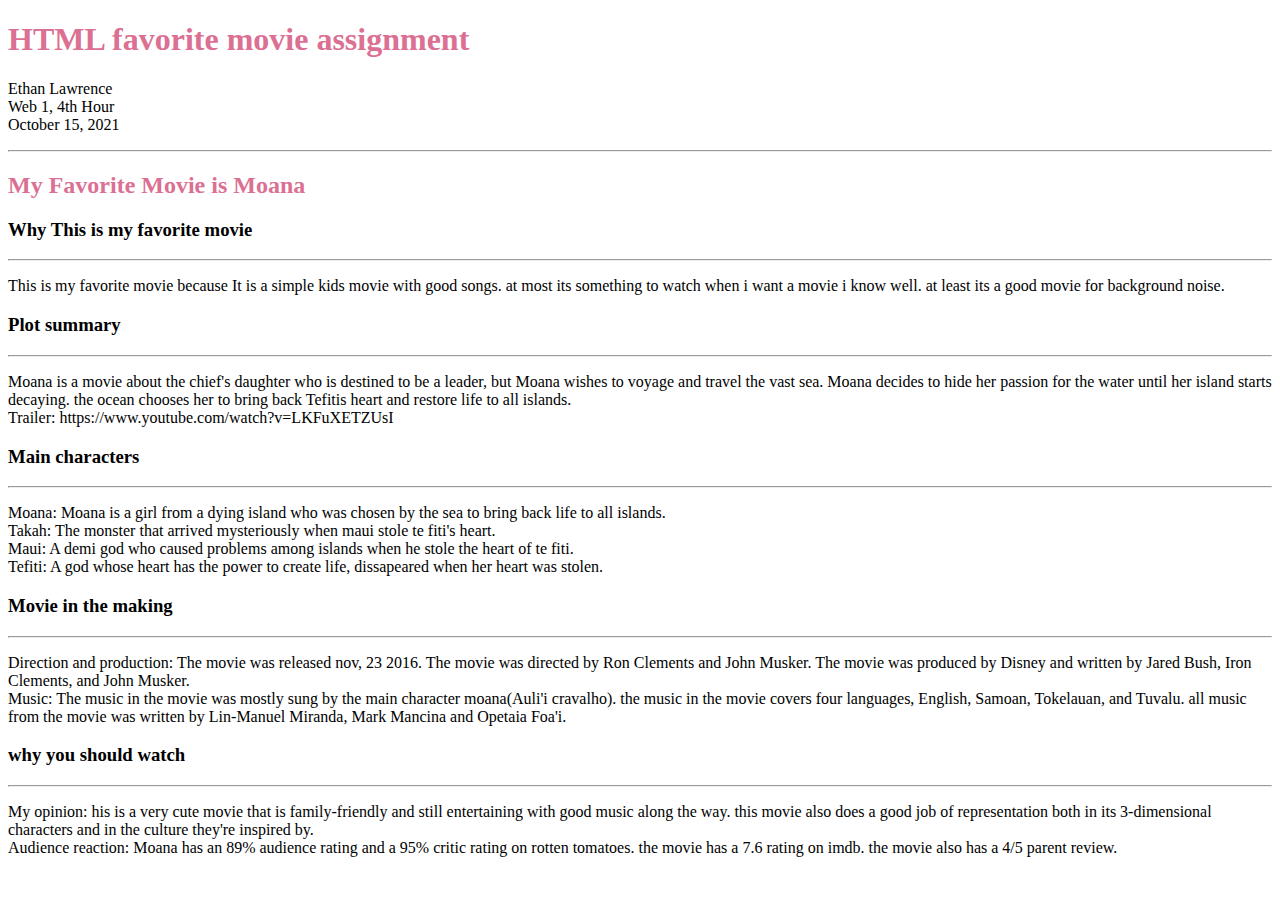
<file: Favoritemoviehtml.html>
<!doctype html>
<html>
  <head>
    <title>HTML Favorite Movie</title>
  </head>
  <body>
    <h1 style="color:PaleVioletRed;">HTML favorite movie assignment</h1>
    <p>Ethan Lawrence <br>
    Web 1, 4th Hour <br>
    October 15, 2021
    </p>
    <hr>
    <h2 style="color:PaleVioletRed;">My Favorite Movie is Moana</h2>
    
    <h3>Why This is my favorite movie</h3>
    <hr>
    <p>
      This is my favorite movie because It is a simple kids movie with good songs. at most its something to watch when i want a movie i know well. at least its a good movie for background noise.</p>
      
    <h3> Plot summary</h3>
    <hr>
    <p>Moana is a movie about the chief's daughter who is destined to be a leader, but Moana wishes to voyage and travel the vast sea. Moana decides to hide her passion for the water until her island starts decaying. the ocean chooses her to bring back Tefitis heart and restore life to all islands. <br>
    Trailer: https://www.youtube.com/watch?v=LKFuXETZUsI</p>
    
     <h3>Main characters</h3>
    <hr>
    <p>Moana: Moana is a girl from a dying island who was chosen by the sea to bring back life to all islands. <br>
    Takah: The monster that arrived mysteriously when maui stole te fiti's heart. <br>
    Maui: A demi god who caused problems among islands when he stole the heart of te fiti.<br>
    Tefiti: A god whose heart has the power to create life, dissapeared when her heart was stolen. </p>
    
    <h3> Movie in the making</h3>
    <hr>
    <p> Direction and production: The movie was released nov, 23 2016. The movie was directed by Ron Clements and John Musker. The movie was produced by Disney and written by Jared Bush, Iron Clements, and John Musker. <br>
    Music: The music in the movie was mostly sung by the main character moana(Auli'i cravalho). the music in the movie covers four languages,  English, Samoan, Tokelauan, and Tuvalu. all music from the movie was written by  Lin-Manuel Miranda, Mark Mancina and Opetaia Foa'i.</p>
    
    <h3> why you should watch</h3>
    <hr>
    <p>My opinion: his is a very cute movie that is family-friendly and still entertaining with good music along the way. this movie also does a good job of representation both in its 3-dimensional characters and in the culture they're inspired by. <br>
    Audience reaction: Moana has an 89% audience rating and a 95% critic rating on rotten tomatoes. the movie has a 7.6 rating on imdb. the movie also has a 4/5 parent review.</p>
    
    
    
    
  </body>
  
</html>
</file>
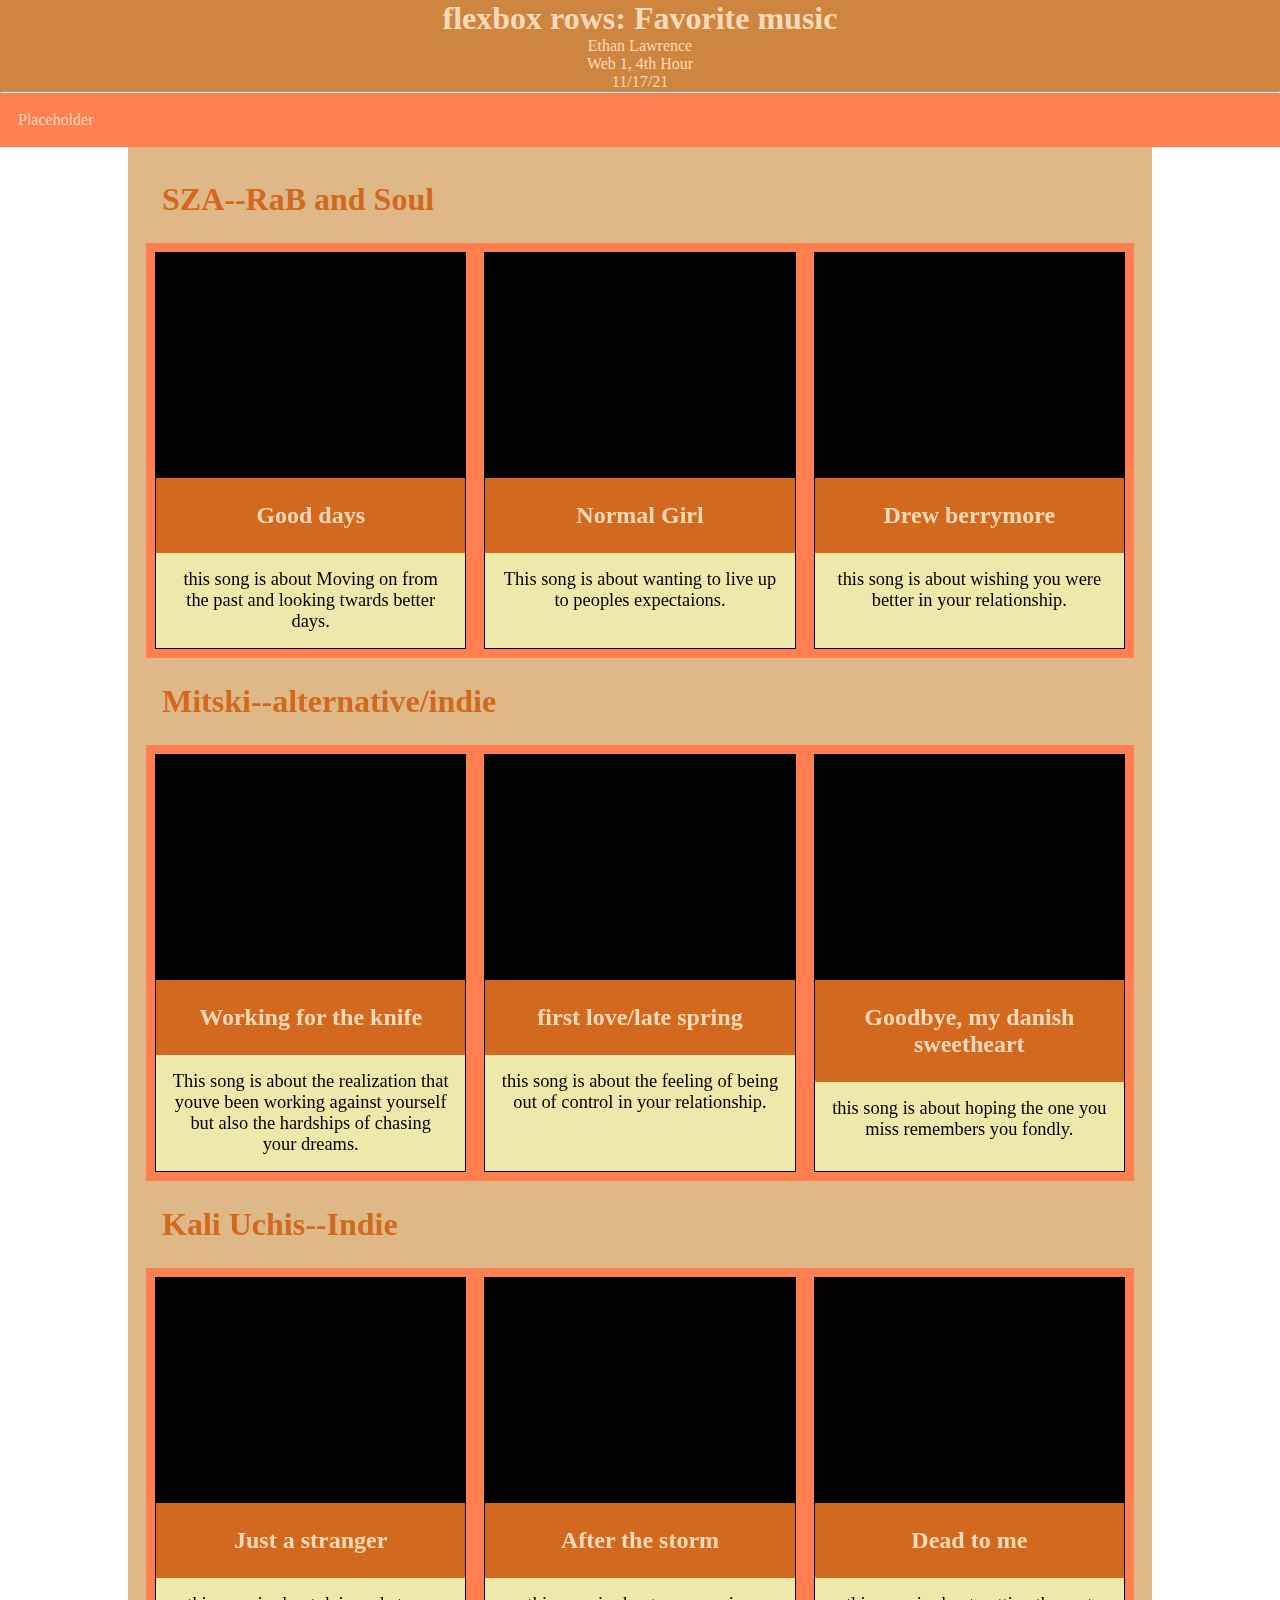
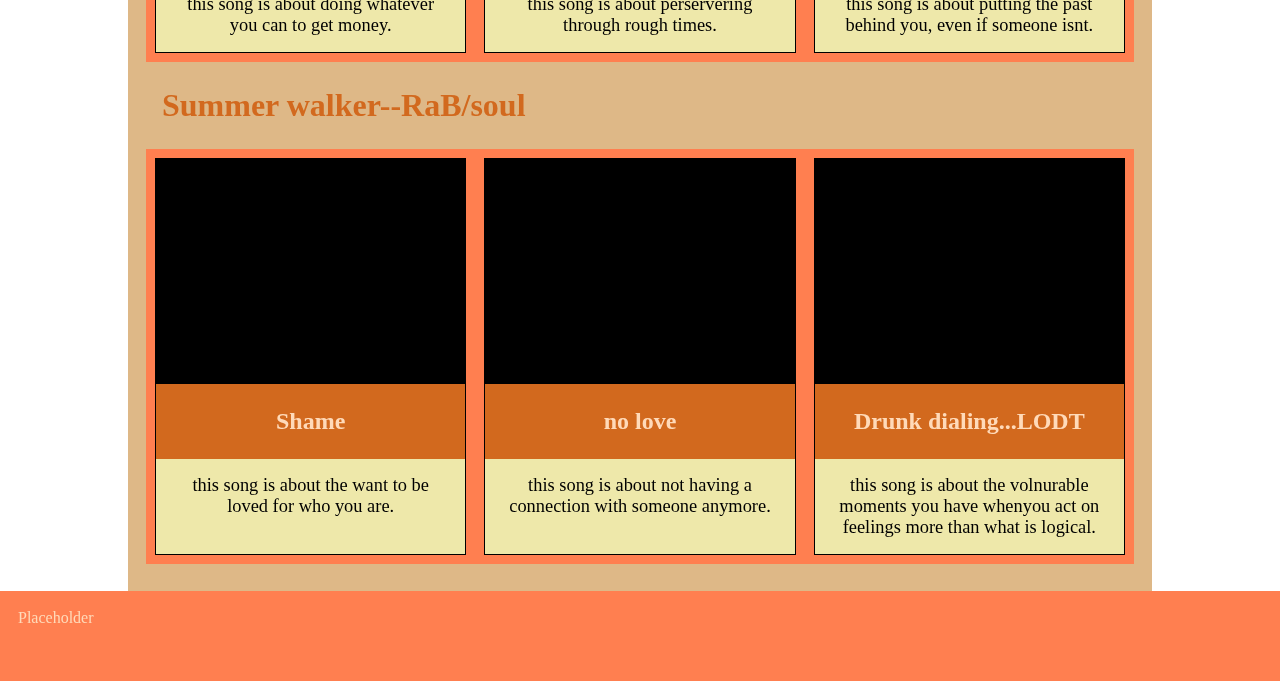
<file: flexfavoritemusic.html>
<!doctype html>
<html>
    <head>
        <style>
            * {
               margin: 0;
               padding:0;
               box-sizing:border-box;
            }
            header {
                text-align:center;
                background:peru;
                color:peachpuff;
            }
            nav {
                background:coral;
                color:peachpuff;
                padding:2vh;
            }
            footer {
                background:coral;
                color:peachpuff;
                padding:2vh;
                height:10vh;
            }
            .container {
                min-height:70vh;
                background:burlywood;
                color:black;
                padding:2vh;
                width:80%;
                margin:auto;
            }
            .flex-container {
              display:flex;
              flex-direction: column;
              
            }
           .row {
             display:flex;
             flex-direction:row;
             flex-wrap:nowrap;
             background:coral;
             margin: 1vh auto;
             width:100%;
           }
           .row-item {
             flex-basis:100%;
             text-align:center;
             min-height: 30vh;
             background:palegoldenrod;
             margin:1vh;
             border:1px black solid;
           }
           .row-item h3 {
             padding:1.5rem;
             font-size:1.5rem;
             background:chocolate;
             color:peachpuff;
             
           }
           .row-item p {
             font-size:1.15rem;
             color:black;
             padding:1rem;
           }
           .row-movie {
             height:25vh;
             background:black;
             
           }
           .flex-container h2 {
             font-size: 2rem;
             padding:1rem;
             color:chocolate;
             
           }
           .row-movie iframe {
             display:block;
             width: 100%;
             height:100%;
           }
           
           
        </style>
        <title>Flexbox favorite music</title>
    </head>
   
    <body>
        <header>
            <h1>flexbox rows: Favorite music</h1>
            <p>
                Ethan Lawrence<br>
                Web 1, 4th Hour<br>
                11/17/21
            </p>
            <hr>
        </header>
        <nav>
            Placeholder
        </nav>
        <div class="container">
            <!-- Write your assignment code here -->
            <div class="flex-container">
              
              <!--Start of row 1-->
              <h2> SZA--RaB and Soul</h2>
              
              <div class="row">
                
                <div class="row-item">
                  <div class="row-movie">
                    <!--iframe from youtube will go here-->
                    <iframe src="https://www.youtube.com/embed/oh64haEP9g8" title="YouTube video player" frameborder="0" allow="accelerometer; autoplay; clipboard-write; encrypted-media; gyroscope; picture-in-picture" allowfullscreen></iframe>
                  </div>
                  <h3>Good days</h3>
                  <p>
                    this song is about Moving on from the past and looking twards better days.
                  </p>
                </div><!--end row item-->
                
                
                <div class="row-item">
                  <div class="row-movie">
                    <!--iframe from youtube will go here-->
                    <iframe src="https://www.youtube.com/embed/_R2LiwXtuLQ" title="YouTube video player" frameborder="0" allow="accelerometer; autoplay; clipboard-write; encrypted-media; gyroscope; picture-in-picture" allowfullscreen></iframe>
                  </div>
                  <h3>Normal Girl</h3>
                  <p>
                    This song is about wanting to live up to peoples expectaions.
                  </p>
                </div><!--end row item-->
                
                <div class="row-item">
                  <div class="row-movie">
                    <!--iframe from youtube will go here-->
                    <iframe  src="https://www.youtube.com/embed/DcRi3j8sjtU" title="YouTube video player" frameborder="0" allow="accelerometer; autoplay; clipboard-write; encrypted-media; gyroscope; picture-in-picture" allowfullscreen></iframe>
                  </div>
                  <h3>Drew berrymore</h3>
                  <p>
                    this song is about wishing you were better in your relationship.
                  </p>
                </div><!--end row item-->
                
              </div><!--end of row-->
             
             <!--Start of row 2-->
             <h2>Mitski--alternative/indie</h2>
            
              <div class="row">
                
                <div class="row-item">
                  <div class="row-movie">
                    <!--iframe from youtube will go here-->
                    <iframe  src="https://www.youtube.com/embed/HYbXt4_r9Pw" title="YouTube video player" frameborder="0" allow="accelerometer; autoplay; clipboard-write; encrypted-media; gyroscope; picture-in-picture" allowfullscreen></iframe>
                  </div>
                  <h3>Working for the knife</h3>
                  <p>
                    This song is about the realization that youve been working against yourself but also the hardships of chasing your dreams.
                  </p>
                </div><!--end row item-->
                
                
                <div class="row-item">
                  <div class="row-movie">
                    <!--iframe from youtube will go here-->
                    <iframe src="https://www.youtube.com/embed/WCphVz0ZGns" title="YouTube video player" frameborder="0" allow="accelerometer; autoplay; clipboard-write; encrypted-media; gyroscope; picture-in-picture" allowfullscreen></iframe>
                  </div>
                  <h3>first love/late spring</h3>
                  <p>
                    this song is about the feeling of being out of control in your relationship.
                  </p>
                </div><!--end row item-->
                
                <div class="row-item">
                  <div class="row-movie">
                    <!--iframe from youtube will go here-->
                    <iframe src="https://www.youtube.com/embed/toA3pDfoGic" title="YouTube video player" frameborder="0" allow="accelerometer; autoplay; clipboard-write; encrypted-media; gyroscope; picture-in-picture" allowfullscreen></iframe>
                  </div>
                  <h3>Goodbye, my danish sweetheart</h3>
                  <p>
                   this song is about hoping the one you miss remembers you fondly.
                  </p>
                </div><!--end row item-->
                
              </div><!--end of row-->
             
             <!--start of row 3-->
             <h2>Kali Uchis--Indie</h2>
              
              
              <div class="row">
                
                <div class="row-item">
                  <div class="row-movie">
                    <!--iframe from youtube will go here-->
                    <iframe  src="https://www.youtube.com/embed/MERKDv3SFOk" title="YouTube video player" frameborder="0" allow="accelerometer; autoplay; clipboard-write; encrypted-media; gyroscope; picture-in-picture" allowfullscreen></iframe>
                  </div>
                  <h3>Just a stranger</h3>
                  <p>
                    this song is about doing whatever you can to get money.
                  </p>
                </div><!--end row item-->
                
                
                <div class="row-item">
                  <div class="row-movie">
                    <!--iframe from youtube will go here-->
                    <iframe src="https://www.youtube.com/embed/9f5zD7ZSNpQ" title="YouTube video player" frameborder="0" allow="accelerometer; autoplay; clipboard-write; encrypted-media; gyroscope; picture-in-picture" allowfullscreen></iframe>
                  </div>
                  <h3>After the storm</h3>
                  <p>
                    this song is about perservering through rough times.
                  </p>
                </div><!--end row item-->
                
                <div class="row-item">
                  <div class="row-movie">
                    <!--iframe from youtube will go here-->
                    <iframe src="https://www.youtube.com/embed/OcUDK4kAUIw" title="YouTube video player" frameborder="0" allow="accelerometer; autoplay; clipboard-write; encrypted-media; gyroscope; picture-in-picture" allowfullscreen></iframe>
                  </div>
                  <h3>Dead to me</h3>
                  <p>
                    this song is about putting the past behind you, even if someone isnt.
                  </p>
                </div><!--end row item-->
                
              </div><!--end of row-->
              
              <!--start of row 4-->
             <h2>Summer walker--RaB/soul</h2>
              
              
              <div class="row">
                
                <div class="row-item">
                  <div class="row-movie">
                    <!--iframe from youtube will go here-->
                    <iframe src="https://www.youtube.com/embed/F1nNdkqvXbA" title="YouTube video player" frameborder="0" allow="accelerometer; autoplay; clipboard-write; encrypted-media; gyroscope; picture-in-picture" allowfullscreen></iframe>
                  </div>
                  <h3>Shame</h3>
                  <p>
                    this song is about the want to be loved for who you are.
                  </p>
                </div><!--end row item-->
                
                
                <div class="row-item">
                  <div class="row-movie">
                    <!--iframe from youtube will go here-->
                    <iframe src="https://www.youtube.com/embed/IhSPyR72CqM" title="YouTube video player" frameborder="0" allow="accelerometer; autoplay; clipboard-write; encrypted-media; gyroscope; picture-in-picture" allowfullscreen></iframe>
                  </div>
                  <h3>no love</h3>
                  <p>
                    this song is about not having a connection with someone anymore.
                  </p>
                </div><!--end row item-->
                
                <div class="row-item">
                  <div class="row-movie">
                    <!--iframe from youtube will go here-->
                    <iframe src="https://www.youtube.com/embed/uuHrGVfr3ZU" title="YouTube video player" frameborder="0" allow="accelerometer; autoplay; clipboard-write; encrypted-media; gyroscope; picture-in-picture" allowfullscreen></iframe>
                  </div>
                  <h3>Drunk dialing...LODT</h3>
                  <p>
                    this song is about the volnurable moments you have whenyou act on feelings more than what is logical.
                  </p>
                </div><!--end row item-->
                
              </div><!--end of row-->
            </div><!-- End flex container-->
           
           
           
           
           
        </div><!-- Closing tag for container -->
        <footer>
            Placeholder
        </footer>
    </body>
</html>
</file>
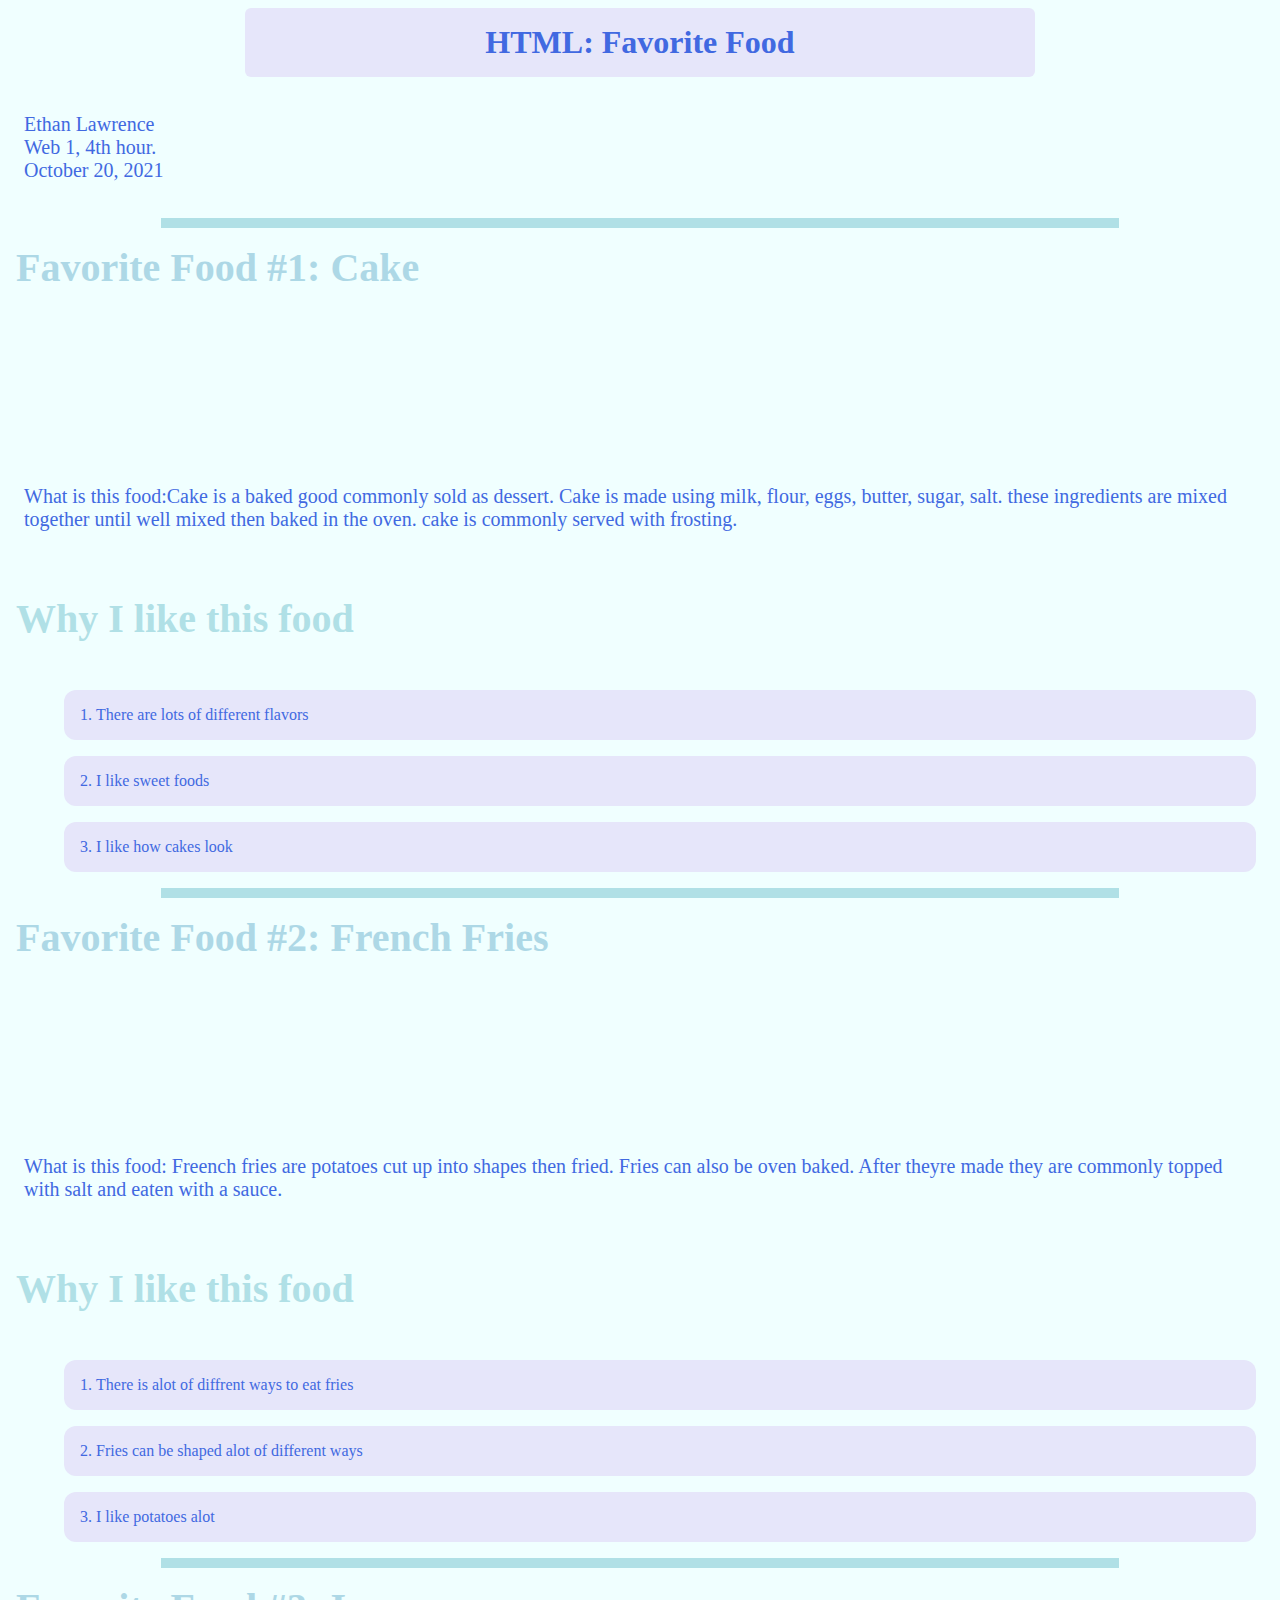
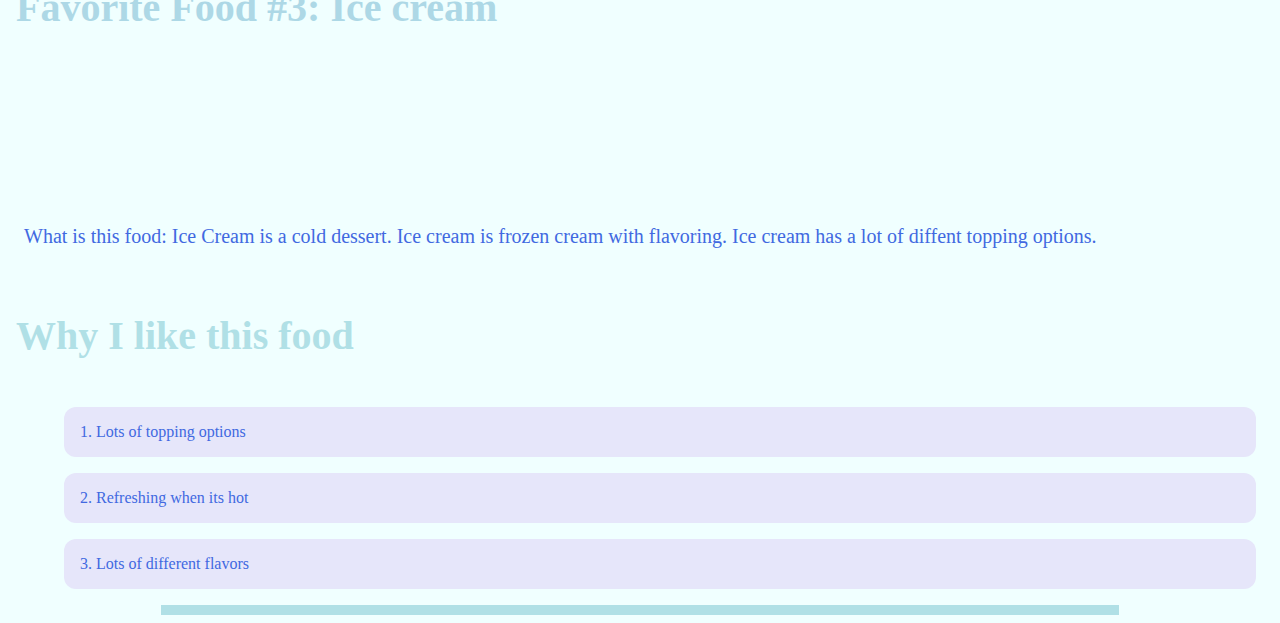
<file: htmlfavoritefood.html>
<!doctype html>

<html>
  <head>
    <Style>
      body{
        background:azure;
      }
      h1{
        color:RoyalBlue;
        width:60%;
        background:Lavender;
        Text-align: center;
        margin: auto;
        padding: 1rem;
        border-radius: 6px;
      }
      hr{
        border: 5px solid PowderBlue;
        width: 75%;
      }
      h2{
        font-size: 40px;
        padding: .5rem;
        Color:LightBlue;
        margin:0;
      }
      p{
        color:RoyalBlue;
        font-size: 20px;
        line-hight: 1.5rem;
        padding: 1rem;
      }
      h3{
         font-size: 40px;
        padding: .5rem;
        Color:PowderBlue;
      }
      li{
        padding: 1rem;
        background: Lavender;
        color:RoyalBlue;
        margin: 1rem;
        border-radius:12px;
      }
      ol{
        list-style-position: inside;
      }
      iframe{
        hight: 50vh;
        width: 50vw;
        display: block;
        margin: auto;
      }
      
      
    </Style>
    <title>Favorite Food v. 1</title>
  </head>
  <body>
     <h1>HTML: Favorite Food</h1>
    <p>Ethan Lawrence <br>
    Web 1, 4th hour.<br>
    October 20, 2021</p>
    <hr>
    <H2>Favorite Food #1: Cake </H2>
    <!--Put your youtube video under here-->
   <iframe src="https://www.youtube.com/embed/qtlhdIfojmc" title="YouTube video player" frameborder="0" allow="accelerometer; autoplay; clipboard-write; encrypted-media; gyroscope; picture-in-picture" allowfullscreen></iframe>
    <p>
      What is this food:Cake is a baked good commonly sold as dessert. Cake is made using milk, flour, eggs, butter, sugar, salt. these ingredients are mixed together until well mixed then baked in the oven. cake is commonly served with frosting.
    </p>
    <h3>Why I like this food</h3>
    <ol>
      <li>There are lots of different flavors</li>
      <li>I like sweet foods</li>
      <li>I like how cakes look</li>
    </ol>
    <hr>
    
     <H2>Favorite Food #2: French Fries </H2>
    <!--Put your youtube video under here-->
    <iframe src="https://www.youtube.com/embed/hrozhYx_mQE" title="YouTube video player" frameborder="0" allow="accelerometer; autoplay; clipboard-write; encrypted-media; gyroscope; picture-in-picture" allowfullscreen></iframe>
    <p>
      What is this food: Freench fries are potatoes cut up into shapes then fried. Fries can also be oven baked. After theyre made they are commonly topped with salt and eaten with a sauce.
    </p>
    <h3>Why I like this food</h3>
    <ol>
      <li>There is alot of diffrent ways to eat fries</li>
      <li>Fries can be shaped alot of different ways</li>
      <li>I like potatoes alot</li>
    </ol>
    <hr>
    
     <H2>Favorite Food #3: Ice cream</H2>
    <!--Put your youtube video under here-->
    <iframe src="https://www.youtube.com/embed/_Zt1EuIEhvw" title="YouTube video player" frameborder="0" allow="accelerometer; autoplay; clipboard-write; encrypted-media; gyroscope; picture-in-picture" allowfullscreen></iframe>
    <p>
      What is this food: Ice Cream is a cold dessert. Ice cream is frozen cream with flavoring. Ice cream has a lot of diffent topping options.
    </p>
    <h3>Why I like this food</h3>
    <ol>
      <li>Lots of topping options</li>
      <li>Refreshing when its hot</li>
      <li>Lots of different flavors</li>
    </ol>
    <hr>
    
  </body>
  
</html>
</file>
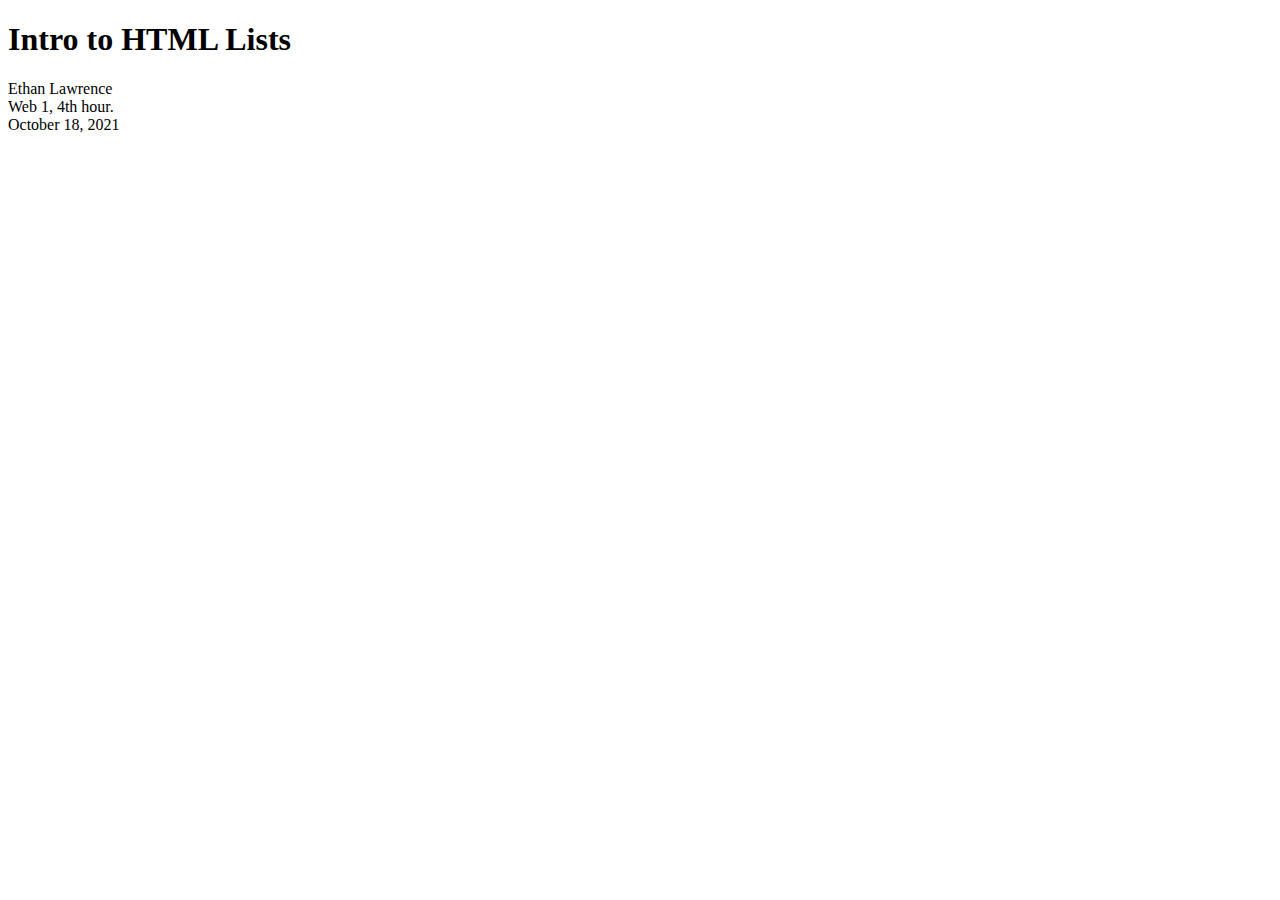
<file: skeleton.html>
<!doctype html>
<html>
  <head>
    <title>Page Title</title>
  </head>
  <body>
     <h1>Intro to HTML Lists</h1>
    <p>Ethan Lawrence <br>
    Web 1, 4th hour.<br>
    October 18, 2021</p>
  </body>
  
</html>
</file>
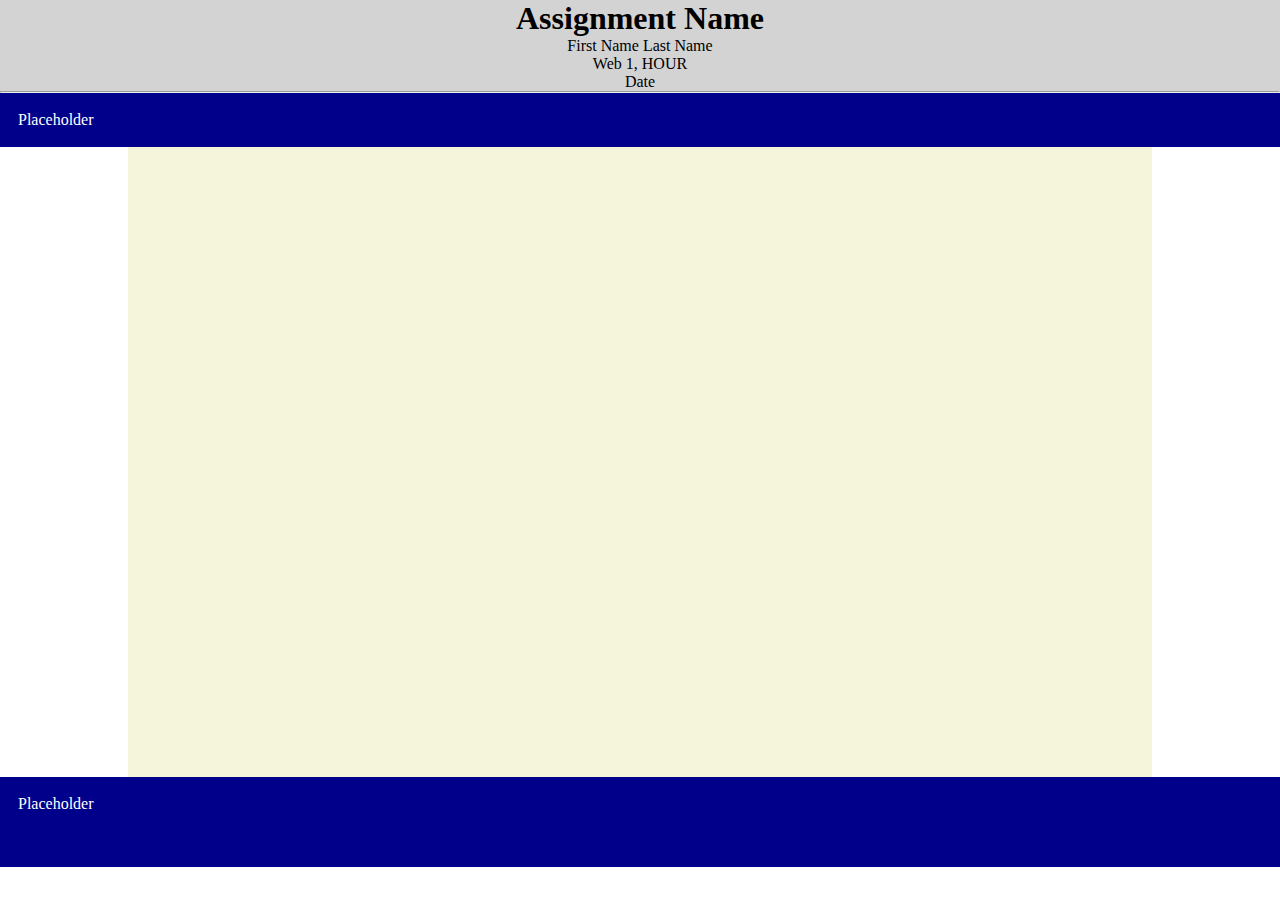
<file: skeleton2.html>
<!doctype html>
<html>
    <head>
        <style>
            * {
                margin: 0;
                padding: 0;
                box-sizing: border-box;
            }
            header {
                text-align:center;
                background:lightgrey;
                color:black;
            }
            nav {
                background:darkblue;
                color:white;
                padding:2vh;
            }
            footer {
                background:darkblue;
                color:white;
                padding:2vh;
                height:10vh;
            }
            .container {
                min-height:70vh;
                background:beige;
                color:black;
                padding:2vh;
                width:80%;
                margin:auto;
                
            }
            
            
            
        </style>
        <title>Title</title>
    </head>
    
    <body>
        <header>
            <h1>Assignment Name</h1>
            <p>
                First Name Last Name<br>
                Web 1, HOUR<br>
                Date
            </p>
            <hr>
        </header>
        <nav>
            Placeholder
        </nav>
        <div class="container">
            <!-- Write your assignment code here -->
           
            
            
            
            
            
        </div><!-- Closing tag for container -->
        <footer>
            Placeholder
        </footer>
    </body>
</html>
</file>
